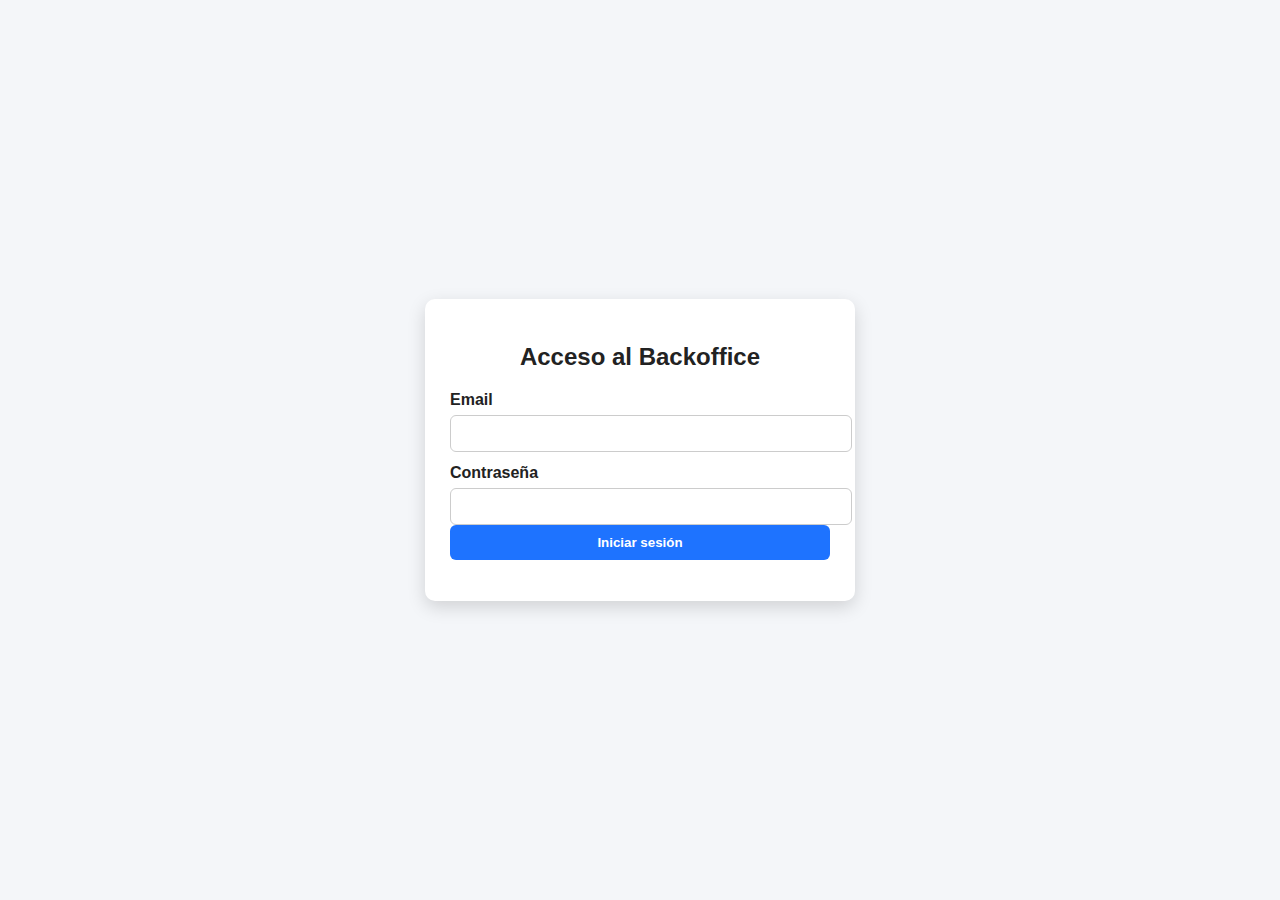
<file: frontend/index.html>
<!DOCTYPE html>
<html lang="es">
<head>
  <meta charset="UTF-8" />
  <meta name="viewport" content="width=device-width, initial-scale=1.0" />
  <title>Login - Event Management</title>
  <link rel="stylesheet" href="./assets/css/style.css" />
</head>
<body class="center-page">

  <div class="login-box">
    <h2>Acceso al Backoffice</h2>

    <form id="loginForm">
      <label>Email</label>
      <input type="email" id="email" required />

      <label>Contraseña</label>
      <input type="password" id="password" required />

      <button type="submit" class="btn btn-primary w100">
        Iniciar sesión
      </button>
    </form>

    <p id="errorMsg" class="error-msg"></p>
  </div>

  <script type="module" src="./assets/js/login.js"></script>
</body>
</html>
</file>
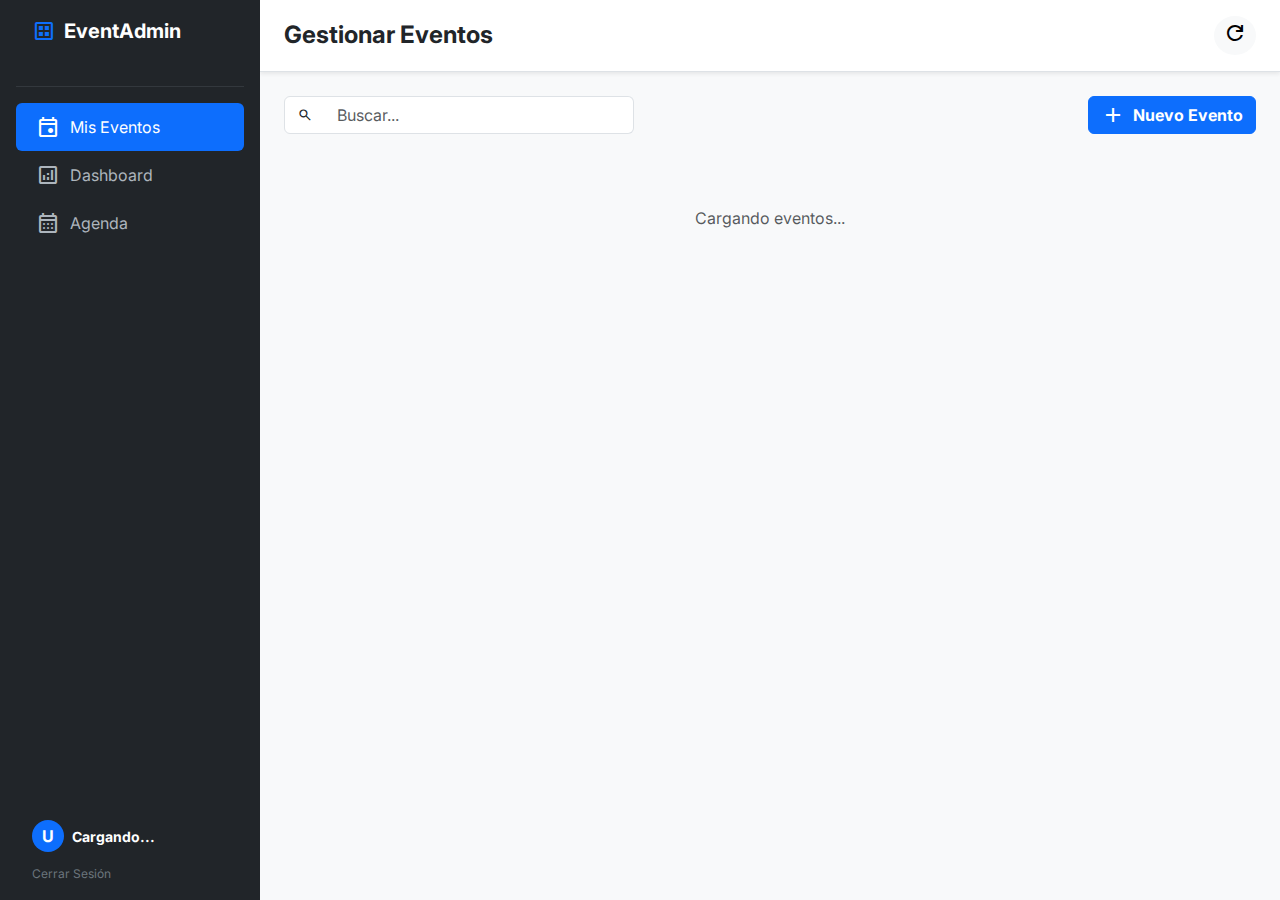
<file: frontend/events.html>
<!DOCTYPE html>
<html lang="es">
<head>
    <meta charset="UTF-8">
    <meta name="viewport" content="width=device-width, initial-scale=1.0">
    <title>Mis Eventos | EventManager</title>
    <link href="https://cdn.jsdelivr.net/npm/bootstrap@5.3.2/dist/css/bootstrap.min.css" rel="stylesheet">
    <link href="https://fonts.googleapis.com/css2?family=Material+Symbols+Outlined" rel="stylesheet"/>
    <link href="https://fonts.googleapis.com/css2?family=Inter:wght@400;600;700&display=swap" rel="stylesheet"/>
    
    <style>
        body { font-family: 'Inter', sans-serif; background-color: #f8f9fa; }
        .sidebar { min-height: 100vh; background-color: #212529; color: #fff; }
        .nav-link { color: #adb5bd; display: flex; align-items: center; gap: 10px; padding: 12px 20px; }
        .nav-link:hover, .nav-link.active { color: #fff; background-color: rgba(255,255,255,0.1); }
        .card-event { transition: transform 0.2s, box-shadow 0.2s; border: none; overflow: hidden; }
        .card-event:hover { transform: translateY(-5px); box-shadow: 0 10px 20px rgba(0,0,0,0.1); }
        .color-strip { height: 6px; width: 100%; }
    </style>
</head>
<body class="d-flex">

    <aside class="sidebar d-flex flex-column flex-shrink-0 p-3" style="width: 260px;">
        <div class="d-flex align-items-center mb-4 px-3">
            <span class="material-symbols-outlined me-2 text-primary">dataset</span>
            <span class="fs-5 fw-bold">EventAdmin</span>
        </div>
        <hr class="border-secondary">
        <ul class="nav nav-pills flex-column mb-auto">
            <li><a href="events.html" class="nav-link active"><span class="material-symbols-outlined">event</span> Mis Eventos</a></li>
            <li><a href="dashboard.html" class="nav-link"><span class="material-symbols-outlined">analytics</span> Dashboard</a></li>
            <li><a href="agenda.html" class="nav-link"><span class="material-symbols-outlined">calendar_month</span> Agenda</a></li>
        </ul>
        <div class="mt-auto px-3">
    <div class="d-flex align-items-center mb-2">
        <div class="rounded-circle bg-primary d-flex align-items-center justify-content-center text-white fw-bold me-2" style="width: 32px; height: 32px;">U</div>
        <small class="text-white fw-bold" id="userNameDisplay">Cargando...</small> 
    </div>
    <small class="text-secondary" id="logoutBtn" style="cursor:pointer; font-size: 0.75rem;">Cerrar Sesión</small>
</div>
    </aside>

    <div class="flex-grow-1 d-flex flex-column" style="height: 100vh; overflow-y: auto;">
        <header class="bg-white border-bottom py-3 px-4 d-flex justify-content-between align-items-center shadow-sm">
            <h4 class="m-0 fw-bold text-dark">Gestionar Eventos</h4>
            <button onclick="location.reload()" class="btn btn-light btn-sm rounded-circle"><span class="material-symbols-outlined">refresh</span></button>
        </header>

        <main class="p-4 container-fluid">
            <div class="d-flex justify-content-between align-items-center mb-4">
                <div class="input-group" style="max-width: 350px;">
                    <span class="input-group-text bg-white"><span class="material-symbols-outlined fs-6">search</span></span>
                    <input type="text" class="form-control border-start-0" placeholder="Buscar...">
                </div>
                <button class="btn btn-primary d-flex align-items-center gap-2 fw-bold" onclick="openCreateModal()">
                    <span class="material-symbols-outlined">add</span> Nuevo Evento
                </button>
            </div>

            <div id="eventsGrid" class="row g-4">
                <div class="col-12 text-center py-5 text-muted">Cargando eventos...</div>
            </div>
        </main>
    </div>

    <div class="modal fade" id="createEventModal" tabindex="-1">
        <div class="modal-dialog modal-dialog-centered">
            <div class="modal-content border-0 shadow">
                <div class="modal-header">
                    <h5 class="modal-title fw-bold" id="modalTitle">Nuevo Evento</h5>
                    <button type="button" class="btn-close" data-bs-dismiss="modal"></button>
                </div>
                <div class="modal-body">
                    <form id="createEventForm">
                        <div class="mb-3">
                            <label class="form-label small fw-bold text-muted text-uppercase">Nombre</label>
                            <input type="text" name="titulo" class="form-control" required placeholder="Ej. Congreso 2024">
                        </div>
                        <div class="mb-3">
                            <label class="form-label small fw-bold text-muted text-uppercase">Descripción</label>
                            <textarea name="descripcion" class="form-control" rows="2"></textarea>
                        </div>
                        <div class="row g-2 mb-3">
                            <div class="col-6">
                                <label class="form-label small fw-bold text-muted text-uppercase">Inicio</label>
                                <input type="date" name="fecha_inicio" class="form-control" required>
                            </div>
                            <div class="col-6">
                                <label class="form-label small fw-bold text-muted text-uppercase">Fin</label>
                                <input type="date" name="fecha_fin" class="form-control" required>
                            </div>
                        </div>
                        <div class="mb-3">
                            <label class="form-label small fw-bold text-muted text-uppercase">Ubicación</label>
                            <input type="text" name="ubicacion" class="form-control">
                        </div>
                        
                        <div class="p-3 bg-light rounded border border-dashed mb-3 d-flex justify-content-between align-items-center">
                            <div>
                                <label class="fw-bold mb-0">Color de Marca</label>
                                <div class="small text-muted">Personaliza tarjetas y botones</div>
                            </div>
                            <input type="color" id="primaryColorPicker" class="form-control form-control-color" value="#0d6efd" title="Elige un color">
                        </div>

                        <div class="d-flex gap-2 pt-2 border-top mt-3">
                            <button type="button" id="btnDeleteEvent" class="btn btn-outline-danger d-none d-flex align-items-center gap-2">
                                <span class="material-symbols-outlined fs-6">delete</span> Borrar
                            </button>
                            <div class="ms-auto d-flex gap-2">
                                <button type="button" class="btn btn-light" data-bs-dismiss="modal">Cancelar</button>
                                <button type="submit" class="btn btn-primary fw-bold px-4">Guardar</button>
                            </div>
                        </div>
                    </form>
                </div>
            </div>
        </div>
    </div>

    <script src="https://cdn.jsdelivr.net/npm/bootstrap@5.3.2/dist/js/bootstrap.bundle.min.js"></script>
    <script type="module" src="./assets/js/events.js"></script>
    <script>
        // Helper global para el botón "Nuevo"
        function openCreateModal() {
            document.getElementById('createEventForm').reset();
            delete document.getElementById('createEventForm').dataset.editId;
            document.getElementById('modalTitle').textContent = "Nuevo Evento";
            document.getElementById('btnDeleteEvent').classList.add('d-none');
            document.getElementById('primaryColorPicker').value = "#0d6efd";
            new bootstrap.Modal(document.getElementById('createEventModal')).show();
        }
    </script>
</body>
</html>
</file>
<file: frontend/assets/css/style.css>
body {
    font-family: Arial, sans-serif;
    margin: 0;
    background: #f4f6f9;
    color: #222;
}

.center-page {
    display: flex;
    justify-content: center;
    align-items: center;
    height: 100vh;
}

/* LOGIN */
.login-box {
    width: 380px;
    background: white;
    padding: 25px;
    border-radius: 10px;
    box-shadow: 0px 6px 18px rgba(0,0,0,0.15);
}

.login-box h2 {
    margin-bottom: 20px;
    text-align: center;
}

.login-box label {
    display: block;
    margin-top: 12px;
    font-weight: bold;
}

.login-box input {
    width: 100%;
    padding: 10px;
    margin-top: 6px;
    border-radius: 6px;
    border: 1px solid #ccc;
}

/* NAVBAR */
.navbar {
    background: #fff;
    border-bottom: 1px solid #ddd;
    padding: 15px 20px;
    display: flex;
    justify-content: space-between;
    align-items: center;
}

.navbar-left h2 {
    margin: 0;
    font-size: 18px;
}

.org-name {
    display: block;
    font-size: 13px;
    color: #666;
}

/* CONTAINER */
.container {
    padding: 25px;
}

/* TOOLBAR */
.toolbar {
    display: flex;
    gap: 10px;
    margin-bottom: 20px;
}

.toolbar input {
    flex: 1;
    padding: 10px;
    border-radius: 6px;
    border: 1px solid #ccc;
}

/* EVENTS */
.events-grid {
    display: grid;
    grid-template-columns: repeat(auto-fill, minmax(280px, 1fr));
    gap: 15px;
}

.event-card {
    background: white;
    padding: 18px;
    border-radius: 10px;
    border: 1px solid #ddd;
    box-shadow: 0px 3px 10px rgba(0,0,0,0.08);
}

.event-card h3 {
    margin-top: 0;
}

.event-desc {
    color: #444;
    font-size: 14px;
}

.event-actions {
    display: flex;
    gap: 10px;
    margin-top: 15px;
}

/* BUTTONS */
.btn {
    padding: 10px 12px;
    border: none;
    border-radius: 6px;
    cursor: pointer;
    font-weight: bold;
}

.btn-primary {
    background: #1e73ff;
    color: white;
}

.btn-secondary {
    background: #f0f0f0;
    color: #222;
}

.btn-danger {
    background: #e53935;
    color: white;
}

.w100 {
    width: 100%;
}

.error-msg {
    color: red;
    margin-top: 10px;
    text-align: center;
}

.loading-msg {
    text-align: center;
    margin-top: 20px;
    color: #555;
}
.success-msg {
    color: green;
    margin-top: 10px;
    text-align: center;
}
.modal-overlay {
    position: fixed;
    top: 0;
    left: 0;
    width: 100%;
    height: 100%;
    background: rgba(0,0,0,0.5);
    display: flex;
    justify-content: center;
    align-items: center;
}
.modal-content {
    background: white;
    padding: 20px;
    border-radius: 10px;
    width: 400px;
    box-shadow: 0px 6px 18px rgba(0,0,0,0.2);
}
.modal-content h3 {
    margin-top: 0;
    text-align: center;
}
@keyframes fadeIn {
    from { opacity: 0; transform: translateY(5px); }
    to { opacity: 1; transform: translateY(0); }
}
.animate-fade-in {
    animation: fadeIn 0.3s ease-out forwards;
}
</file>
